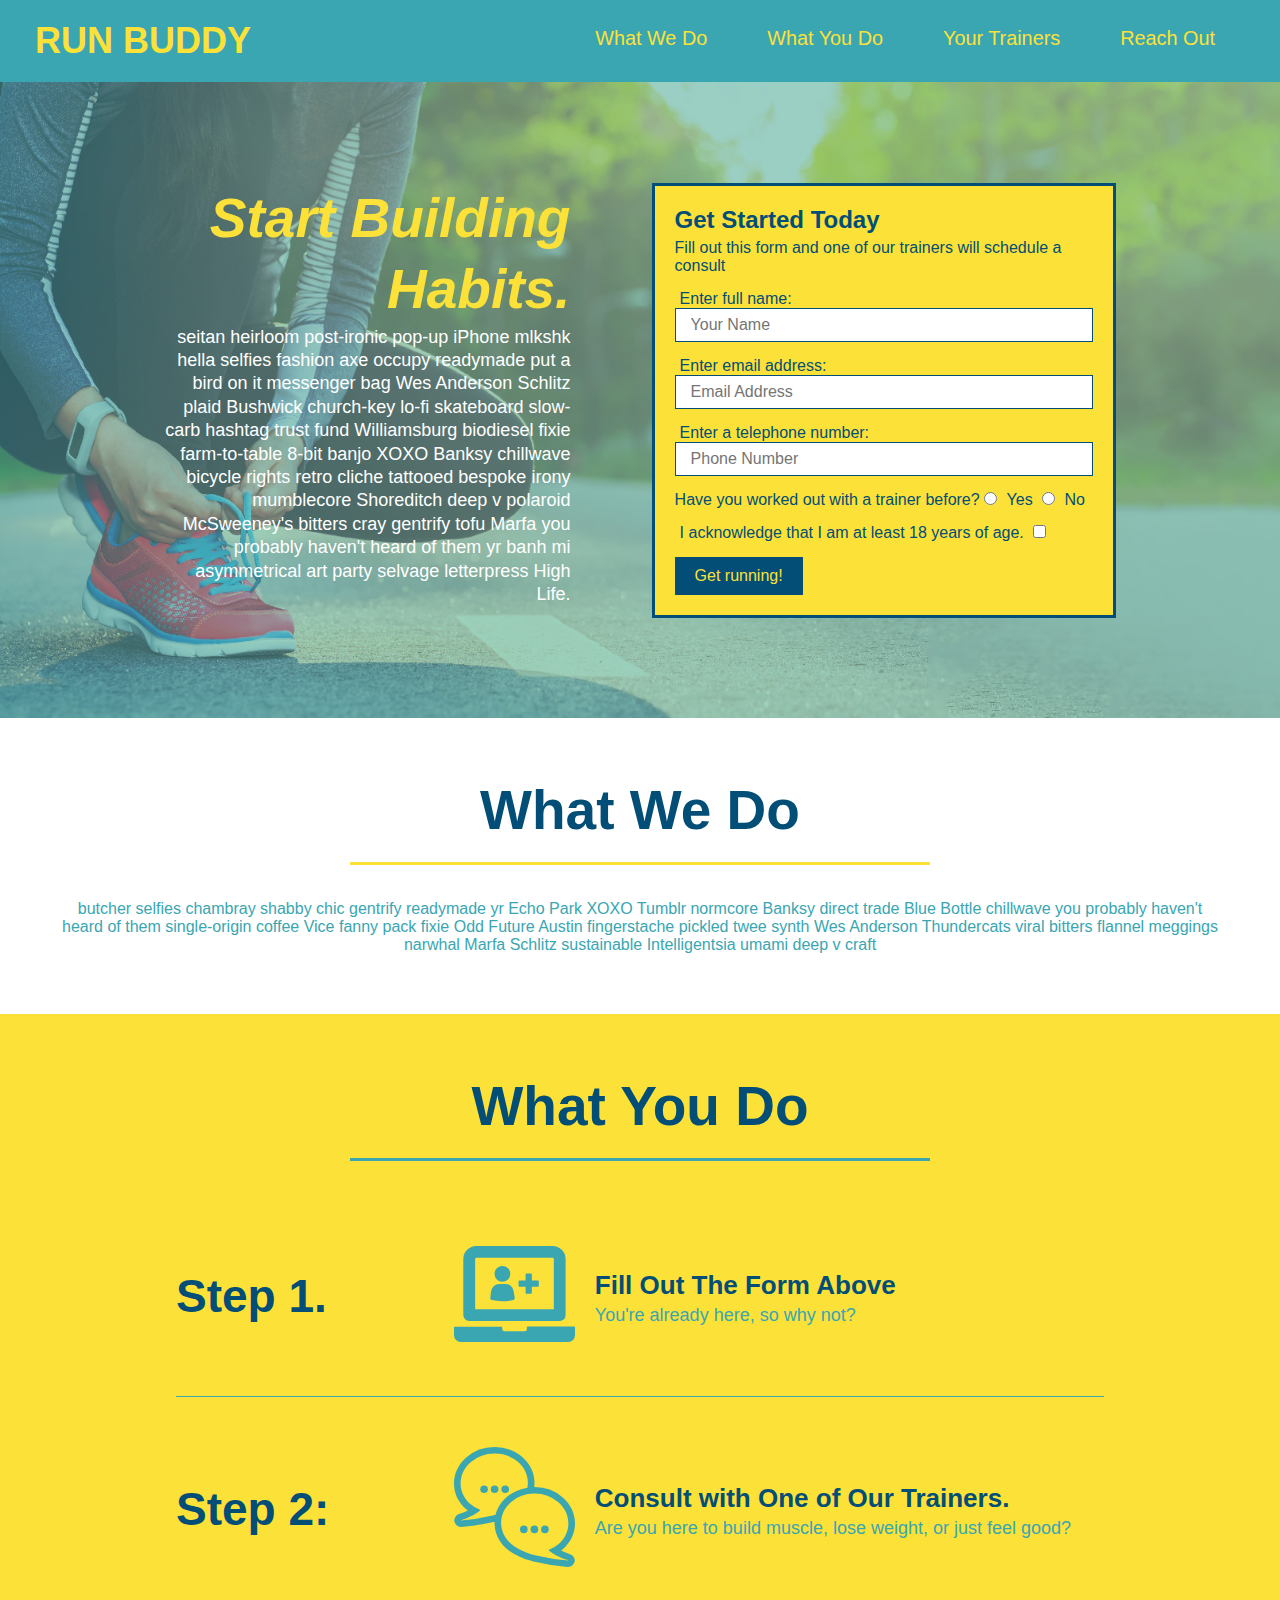
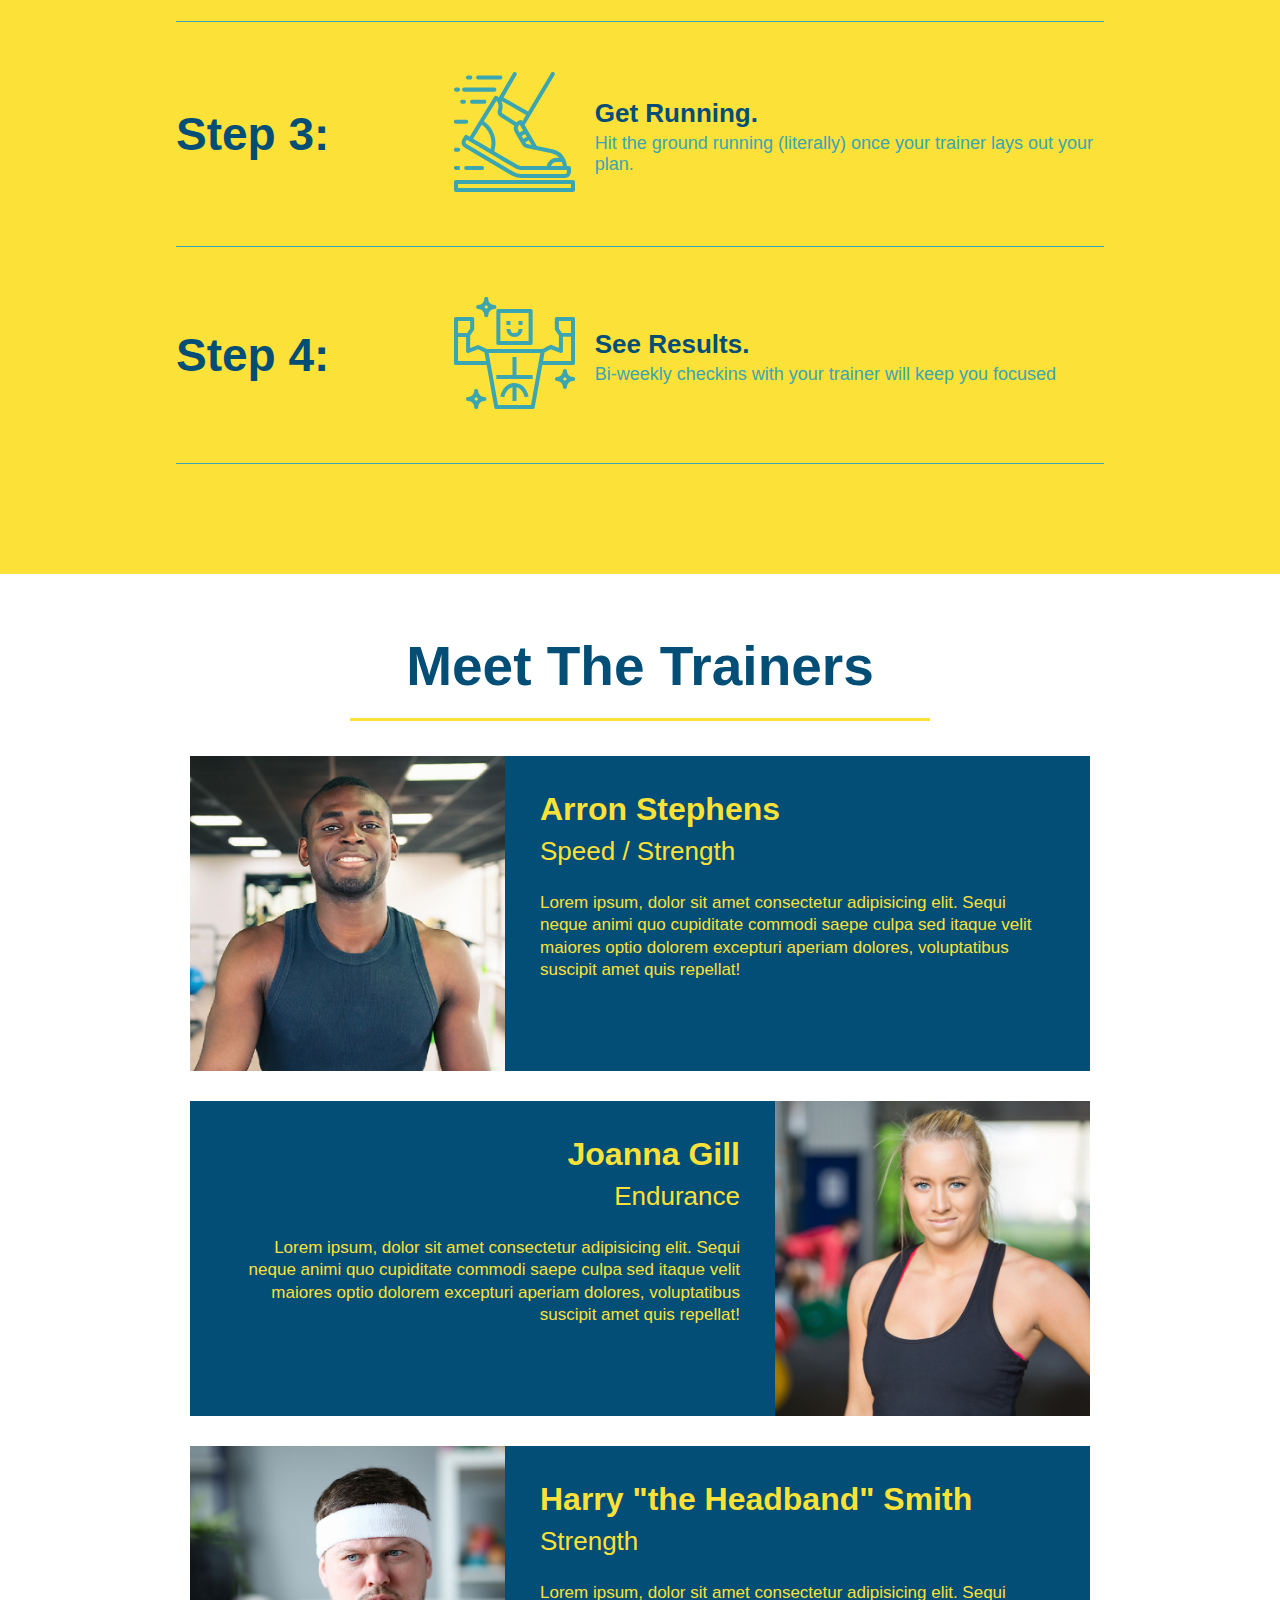
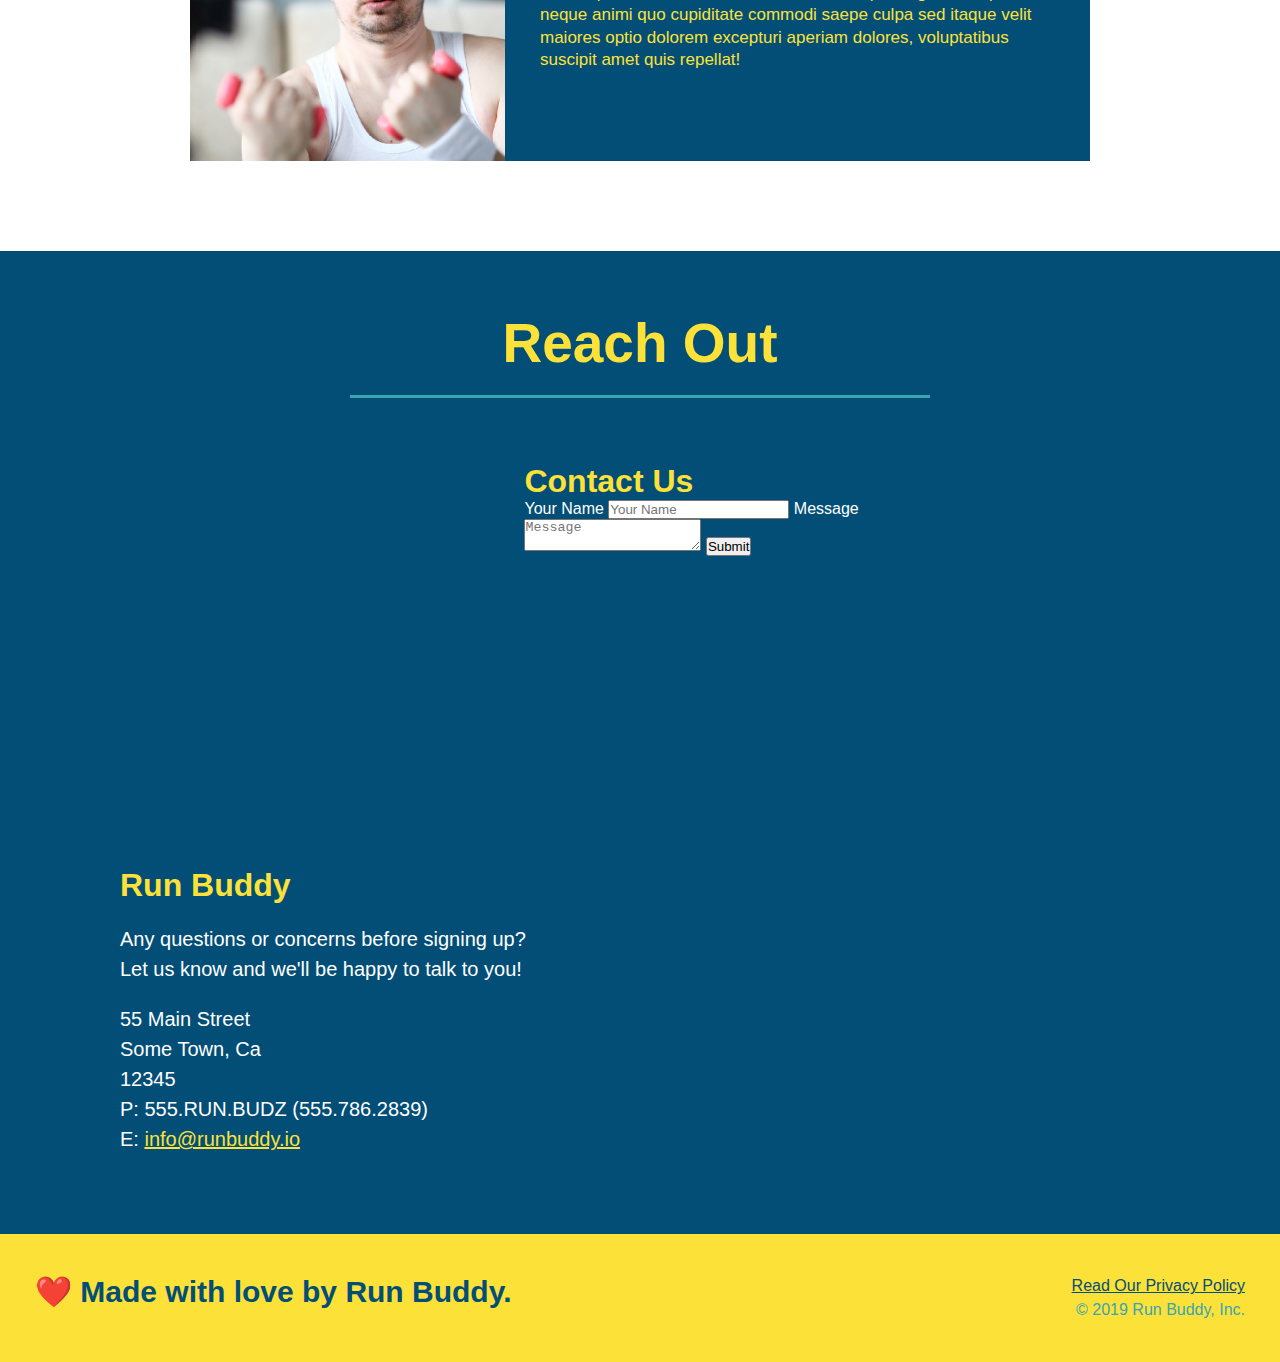
<file: index.html>
<!DOCTYPE html>
<html lang="en">

<head>
  <meta charset="UTF-8" />
  <title>Run Buddy</title>
  <link rel="stylesheet" href="./assets/css/style.css" />
</head>

<body>
  <!-- navigation -->
  <header>
    <h1>
      <a href="/">
        RUN BUDDY
      </a>
    </h1>
    <nav>
      <!-- Unordered list element -->
      <ul>
        <!-- List item element-->
        <li>
          <!-- Anchor element -->
          <a href="#what-we-do">What We Do</a>
        </li>
        <li>
          <a href="#what-you-do">What You Do</a>
        </li>
        <li>
          <a href="#your-trainers">Your Trainers</a>
        </li>
        <li>
          <a href="#reach-out">Reach Out</a>
        </li>
      </ul>
    </nav>
  </header>

  <!-- hero/jumbotron -->
  <section class="hero">
    <div class="hero-cta">
      <h2>Start Building Habits.</h2>
      <p>
        seitan heirloom post-ironic pop-up iPhone mlkshk hella selfies fashion axe occupy readymade put a bird on it messenger bag Wes Anderson Schlitz plaid Bushwick church-key lo-fi skateboard slow-carb hashtag trust fund Williamsburg biodiesel fixie farm-to-table 8-bit banjo XOXO Banksy chillwave bicycle rights retro cliche tattooed bespoke irony mumblecore Shoreditch deep v polaroid McSweeney's bitters cray gentrify tofu Marfa you probably haven't heard of them yr banh mi asymmetrical art party selvage letterpress High Life.
      </p>
    </div>
    <div class="hero-form">
      <h3>Get Started Today</h3>
      <p>Fill out this form and one of our trainers will schedule a consult</p>
      <form>
        <label for="name">Enter full name:</label>
        <input type="text" placeholder="Your Name" name="name" id="name" class="form-input" />
        <label for="email">Enter email address:</label>
        <input type="text" placeholder="Email Address" name="email" id="email" class="form-input" />
        <label for="phone">Enter a telephone number:</label>
        <input type="text" placeholder="Phone Number" name="phone" id="phone" class="form-input" />
        <p>
          Have you worked out with a trainer before?
          <input type="radio" name="trainer-confirm" id="trainer-yes" />
          <label for="trainer-yes">Yes</label>
          <input type="radio" name="trainer-confirm" id="trainer-no" />
          <label for="trainer-no">No</label>
        </p>
        <p>
          <label for="checkbox">
            I acknowledge that I am at least 18 years of age.
          </label>
          <input type="checkbox" name="checkpoint1" id="checkbox" />
        </p>
        <button type="submit">
          Get running!
        </button>
      </form>
    </div>
  </section>

  <!-- "what we do" section -->
  <section id="what-we-do" class="intro">
    <div class="flex-row">
    <h2 class="section-title primary-border">What We Do</h2>
    </div>
    <div class="flex-row">
    <p>
      butcher selfies chambray shabby chic gentrify readymade yr Echo Park XOXO Tumblr normcore Banksy direct trade Blue
      Bottle chillwave you probably haven't heard of them single-origin coffee Vice fanny pack fixie Odd Future Austin
      fingerstache pickled twee synth Wes Anderson Thundercats viral bitters flannel meggings narwhal Marfa Schlitz
      sustainable Intelligentsia umami deep v craft
    </p>
    </div>
  </section>


  <!-- "what you do" section -->
 
  <section id="what-you-do" class="steps">
    <div class="flex-row">
    <h2 class="section-title secondary-border">What You Do</h2>
    </div>

    <div class="step">
      <h3>Step 1.</h3>
      <div class="step-info">
        <div class="step-img">
          <img src="./assets/images/step-1.svg" alt="" />
        </div>
        <div class="step-text">
          <h4>Fill Out The Form Above</h4>
          <p>You're already here, so why not?</p>
        </div>
      </div>
    </div>

    <div class="step">
      <h3>Step 2:</h3>
        <div class="step-info">
          <div class="step-img">
            <img src="./assets/images/step-2.svg" alt="" />
          </div>
        <div class="step-text">
      <h4>Consult with One of Our Trainers.</h4>
      <p>Are you here to build muscle, lose weight, or just feel good?</p>
      </div>
    </div>
    </div>

    <div class="step">
      <h3>Step 3:</h3>
      <div class="step-info">
        <div class="step-img">
          <img src="./assets/images/step-3.svg" alt="" />
        </div>
        <div class="step-text">
      <h4>Get Running.</h4>
      <p>Hit the ground running (literally) once your trainer lays out your plan.</p>
      </div>
    </div>
    </div>

    <div class="step">
      <h3>Step 4:</h3>
      <div class="step-info">
        <div class="step-img">
          <img src="./assets/images/step-4.svg" alt="" />
        </div>
        <div class="step-text">
        <h4>See Results.</h4>
        <p>Bi-weekly checkins with your trainer will keep you focused</p>
        </div>
    </div>
    </div>
  </section>
 

  <!-- "meet the trainers" section -->
  <section id="your-trainers" class="trainers">
    <div class="flex-row">
    <h2 class="section-title primary-border">Meet The Trainers</h2>
    </div>
    <article class="trainer">
      <img src="./assets/images/trainer-1.jpg" alt="Arron Stephens in his workout clothes, ready to pump iron" />
      <div class="trainer-bio text-left">
        <h3>Arron Stephens</h3>
        <h4>Speed / Strength</h4>
        <p>
          Lorem ipsum, dolor sit amet consectetur adipisicing elit. Sequi neque animi quo cupiditate commodi saepe culpa
          sed
          itaque velit maiores optio dolorem excepturi aperiam dolores, voluptatibus suscipit amet quis repellat!
        </p>
      </div>
    </article>

    <!-- second trainer bio -->
    <article class="trainer">
      <div class="trainer-bio text-right">
        <h3>Joanna Gill</h3>
        <h4>Endurance</h4>
        <p>
          Lorem ipsum, dolor sit amet consectetur adipisicing elit. Sequi neque animi quo cupiditate commodi saepe culpa
          sed
          itaque velit maiores optio dolorem excepturi aperiam dolores, voluptatibus suscipit amet quis repellat!
        </p>
      </div>
      <img src="./assets/images/trainer-2.jpg" alt="Joanna Gill cooling off after a workout" />
    </article>

    <!-- third trainer bio -->
    <article class="trainer">
      <img src="./assets/images/trainer-3.jpg"
        alt="Harry Smith wearing a headband and lifting comically small pink weights" />
      <div class="trainer-bio text-left">
        <h3>Harry "the Headband" Smith</h3>
        <h4>Strength</h4>
        <p>
          Lorem ipsum, dolor sit amet consectetur adipisicing elit. Sequi neque animi quo cupiditate commodi saepe culpa
          sed
          itaque velit maiores optio dolorem excepturi aperiam dolores, voluptatibus suscipit amet quis repellat!
        </p>
      </div>
    </article>
  </section>

  <!-- "reach out" section -->
  <section id="reach-out" class="contact">
    <div class="flex-row">
    <h2 class="section-title secondary-border">Reach Out</h2>
    </div>
    <div class="contact-info">
      <iframe 
        src="https://www.google.com/maps/embed?pb=!1m18!1m12!1m3!1d3147.1079747227936!2d-120.42364418397035!3d37.92790791110593!2m3!1f0!2f0!3f0!3m2!1i1024!2i768!4f13.1!3m3!1m2!1s0x8090c49129b6ac57%3A0xb56c7eb95a2cd8bd!2sMain%20St%2C%20California%2095327!5e0!3m2!1sen!2sus!4v1616426329495!5m2!1sen!2sus"
        style="border:0;" 
        allowfullscreen=""
        loading="lazy">
      </iframe>
      <div class="contact-form">
        <h3>Contact Us</h3>
        <form>
           <label for="contact-name">Your Name</label>
           <input type="text" id="contact-name" placeholder="Your Name" />
      
           <label for="contact-message">Message</label>
           <textarea id="contact-message" placeholder="Message"></textarea>
      
           <button type="submit">Submit</button>
          </form>
      </div>
      <div>
        <h3>Run Buddy</h3>
        <p>
          Any questions or concerns before signing up?
          <br />
          Let us know and we'll be happy to talk to you!
        </p>
        <address>
          55 Main Street <br />
          Some Town, Ca <br />
          12345<br />
          P: 555.RUN.BUDZ (555.786.2839)<br />
          E: <a href="mailto:info@runbuddy.io">info@runbuddy.io</a>
        </address>
      </div>
    </div>
  </section>

  <!-- footer -->
  <footer>
    <h2>❤️ Made with love by Run Buddy.</h2>
    <div>
      <a href="./privacy-policy.html">Read Our Privacy Policy</a><br />
      &copy; 2019 Run Buddy, Inc.
    </div>
  </footer>
</body>

</html>
</file>
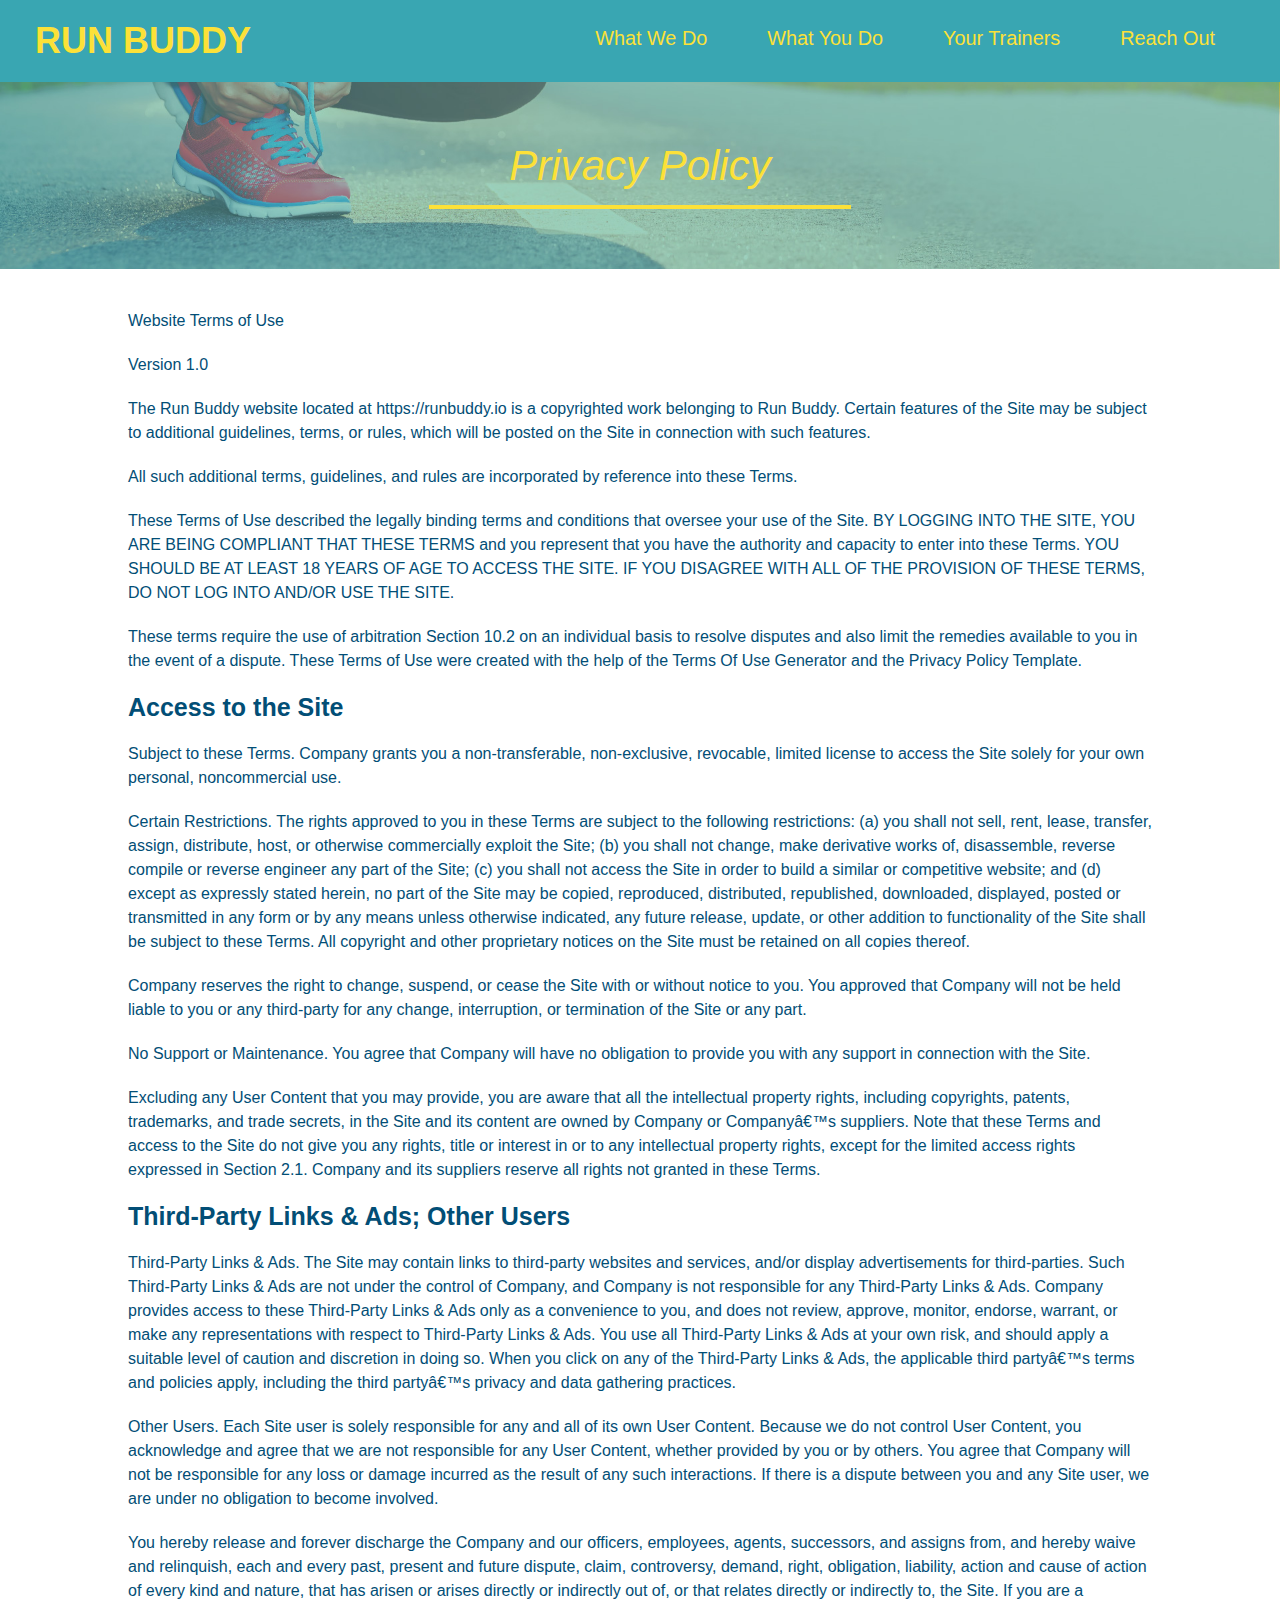
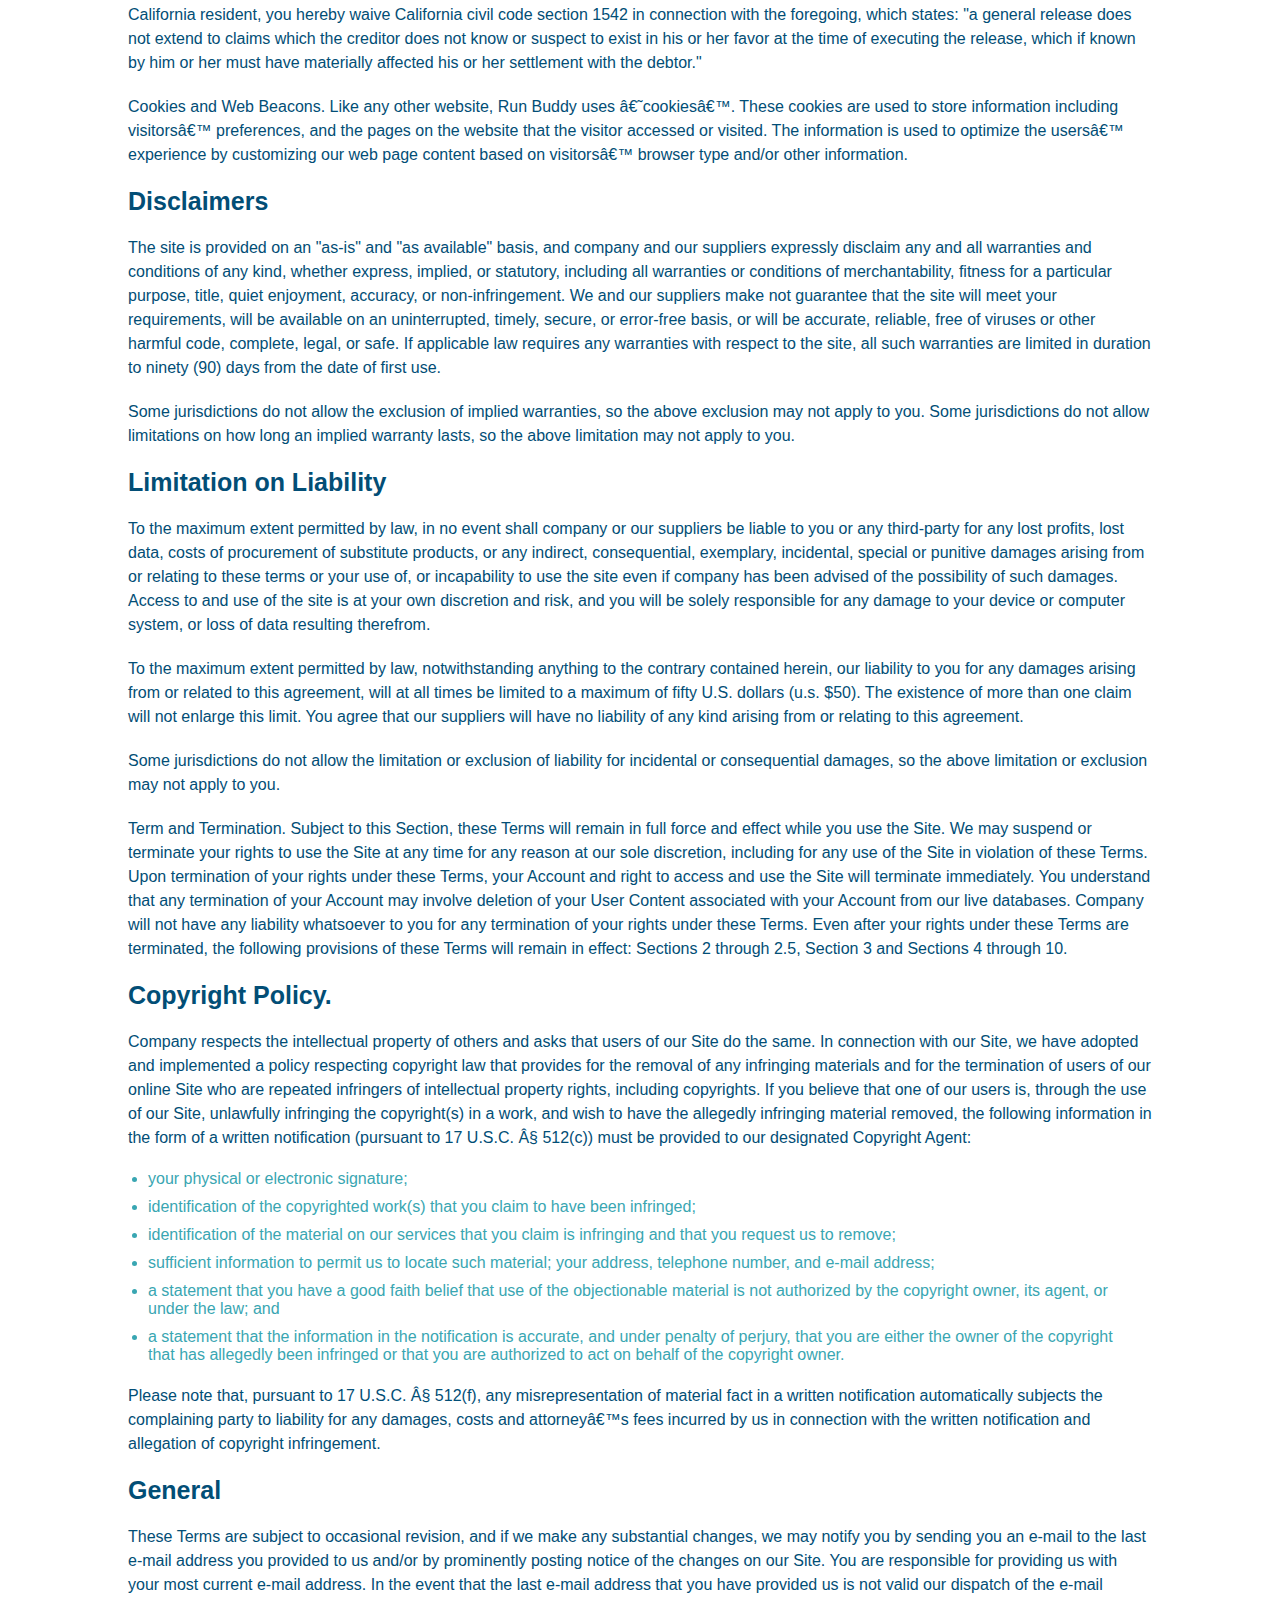
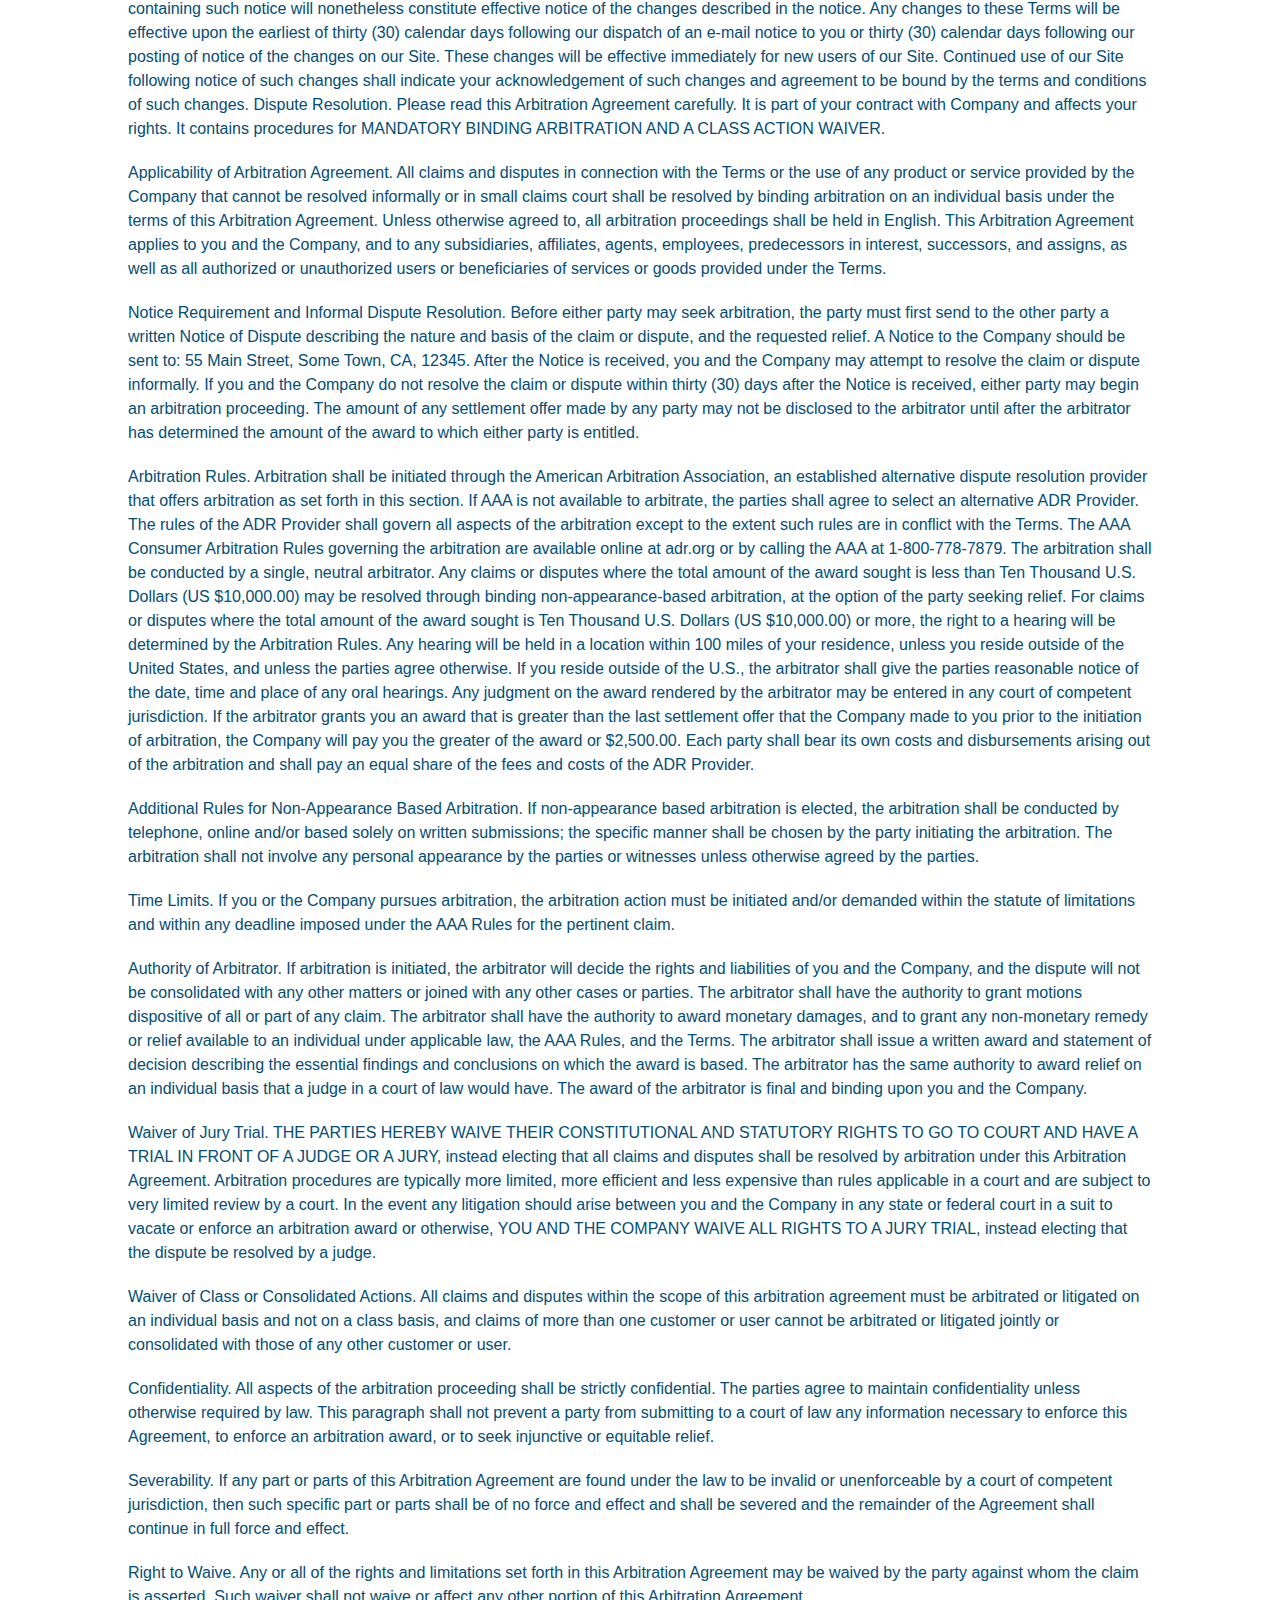
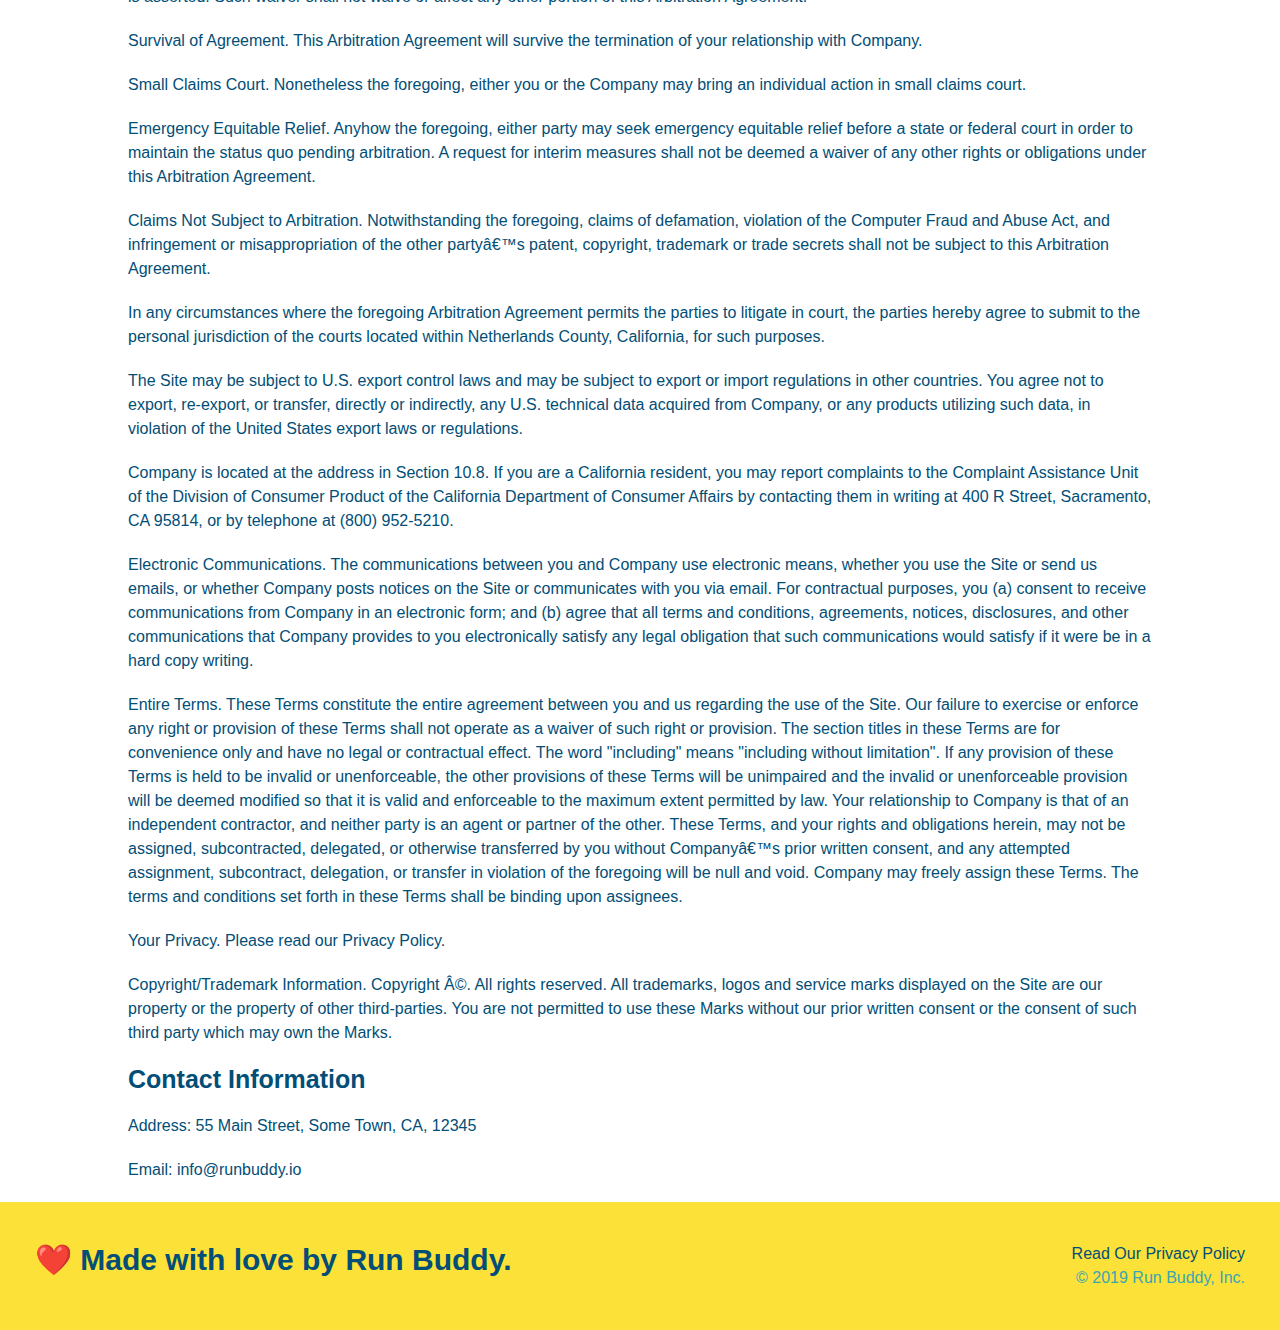
<file: privacy-policy.html>
<!DOCTYPE html>
<html lang="en">
<head>
    <meta charset="UTF-8">
    <meta http-equiv="X-UA-Compatible" content="IE=edge">
    <meta name="viewport" content="width=device-width, initial-scale=1.0">
    <link rel="stylesheet" href="./assets/css/style.css" />
    <link rel="stylesheet" href="./assets/css/secondary-styles.css" />
    <title>Privacy Policy - Run Buddy</title>
</head>
<body>
    <header>
        <h1>
          <a href="/">
            RUN BUDDY
          </a>
        </h1>
        <nav>
          <!-- Unordered list element -->
          <ul>
            <!-- List item element-->
            <li>
              <!-- Anchor element -->
              <a href="./index.html#what-we-do">What We Do</a>
            </li>
            <li>
              <a href="./index.html#what-you-do">What You Do</a>
            </li>
            <li>
              <a href="./index.html#your-trainers">Your Trainers</a>
            </li>
            <li>
              <a href="./index.html#reach-out">Reach Out</a>
            </li>
          </ul>
        </nav>
      </header>

        <section class="hero hero-secondary">
            <h2 class="page-title">
                Privacy Policy
            </h2>
        </section>

        <article class="secondary-content">
            <p>
                Website Terms of Use
              </p>
        
              <p>
                Version 1.0
              </p>
        
              <p>
                The Run Buddy website located at https://runbuddy.io is a copyrighted work belonging to Run Buddy. Certain
                features of the Site may be subject to additional guidelines, terms, or rules, which will be posted on the Site
                in connection with such features.
              </p>
        
              <p>
                All such additional terms, guidelines, and rules are incorporated by reference into these Terms.
              </p>
        
              <p>
                These Terms of Use described the legally binding terms and conditions that oversee your use of the Site. BY
                LOGGING INTO THE SITE, YOU ARE BEING COMPLIANT THAT THESE TERMS and you represent that you have the authority
                and capacity to enter into these Terms. YOU SHOULD BE AT LEAST 18 YEARS OF AGE TO ACCESS THE SITE. IF YOU
                DISAGREE WITH ALL OF THE PROVISION OF THESE TERMS, DO NOT LOG INTO AND/OR USE THE SITE.
              </p>
        
              <p>
                These terms require the use of arbitration Section 10.2 on an individual basis to resolve disputes and also
                limit the remedies available to you in the event of a dispute. These Terms of Use were created with the help of
                the Terms Of Use Generator and the Privacy Policy Template.
              </p>
        
              <h3>
                Access to the Site
              </h3>
        
              <p>
                Subject to these Terms. Company grants you a non-transferable, non-exclusive, revocable, limited license to
                access the Site solely for your own personal, noncommercial use.
              </p>
        
              <p>
                Certain Restrictions. The rights approved to you in these Terms are subject to the following restrictions: (a)
                you shall not sell, rent, lease, transfer, assign, distribute, host, or otherwise commercially exploit the Site;
                (b) you shall not change, make derivative works of, disassemble, reverse compile or reverse engineer any part of
                the Site; (c) you shall not access the Site in order to build a similar or competitive website; and (d) except
                as expressly stated herein, no part of the Site may be copied, reproduced, distributed, republished, downloaded,
                displayed, posted or transmitted in any form or by any means unless otherwise indicated, any future release,
                update, or other addition to functionality of the Site shall be subject to these Terms. All copyright and other
                proprietary notices on the Site must be retained on all copies thereof.
              </p>
        
              <p>
                Company reserves the right to change, suspend, or cease the Site with or without notice to you. You approved
                that Company will not be held liable to you or any third-party for any change, interruption, or termination of
                the Site or any part.
              </p>
        
              <p>
                No Support or Maintenance. You agree that Company will have no obligation to provide you with any support in
                connection with the Site.
              </p>
        
              <p>
                Excluding any User Content that you may provide, you are aware that all the intellectual property rights,
                including copyrights, patents, trademarks, and trade secrets, in the Site and its content are owned by Company
                or Companyâ€™s suppliers. Note that these Terms and access to the Site do not give you any rights, title or
                interest in or to any intellectual property rights, except for the limited access rights expressed in Section
                2.1. Company and its suppliers reserve all rights not granted in these Terms.
              </p>
        
              <h3>
                Third-Party Links & Ads; Other Users
              </h3>
        
              <p>
                Third-Party Links & Ads. The Site may contain links to third-party websites and services, and/or display
                advertisements for third-parties. Such Third-Party Links & Ads are not under the control of Company, and Company
                is not responsible for any Third-Party Links & Ads. Company provides access to these Third-Party Links & Ads
                only as a convenience to you, and does not review, approve, monitor, endorse, warrant, or make any
                representations with respect to Third-Party Links & Ads. You use all Third-Party Links & Ads at your own risk,
                and should apply a suitable level of caution and discretion in doing so. When you click on any of the
                Third-Party Links & Ads, the applicable third partyâ€™s terms and policies apply, including the third partyâ€™s
                privacy and data gathering practices.
              </p>
        
              <p>
                Other Users. Each Site user is solely responsible for any and all of its own User Content. Because we do not
                control User Content, you acknowledge and agree that we are not responsible for any User Content, whether
                provided by you or by others. You agree that Company will not be responsible for any loss or damage incurred as
                the result of any such interactions. If there is a dispute between you and any Site user, we are under no
                obligation to become involved.
              </p>
        
              <p>
                You hereby release and forever discharge the Company and our officers, employees, agents, successors, and
                assigns from, and hereby waive and relinquish, each and every past, present and future dispute, claim,
                controversy, demand, right, obligation, liability, action and cause of action of every kind and nature, that has
                arisen or arises directly or indirectly out of, or that relates directly or indirectly to, the Site. If you are
                a California resident, you hereby waive California civil code section 1542 in connection with the foregoing,
                which states: "a general release does not extend to claims which the creditor does not know or suspect to exist
                in his or her favor at the time of executing the release, which if known by him or her must have materially
                affected his or her settlement with the debtor."
              </p>
        
              <p>
                Cookies and Web Beacons. Like any other website, Run Buddy uses â€˜cookiesâ€™. These cookies are used to store
                information including visitorsâ€™ preferences, and the pages on the website that the visitor accessed or visited.
                The information is used to optimize the usersâ€™ experience by customizing our web page content based on visitorsâ€™
                browser type and/or other information.
              </p>
        
              <h3>
                Disclaimers
              </h3>
        
              <p>
                The site is provided on an "as-is" and "as available" basis, and company and our suppliers expressly disclaim
                any and all warranties and conditions of any kind, whether express, implied, or statutory, including all
                warranties or conditions of merchantability, fitness for a particular purpose, title, quiet enjoyment, accuracy,
                or non-infringement. We and our suppliers make not guarantee that the site will meet your requirements, will be
                available on an uninterrupted, timely, secure, or error-free basis, or will be accurate, reliable, free of
                viruses or other harmful code, complete, legal, or safe. If applicable law requires any warranties with respect
                to the site, all such warranties are limited in duration to ninety (90) days from the date of first use.
              </p>
        
              <p>
                Some jurisdictions do not allow the exclusion of implied warranties, so the above exclusion may not apply to
                you. Some jurisdictions do not allow limitations on how long an implied warranty lasts, so the above limitation
                may not apply to you.
              </p>
        
              <h3>
                Limitation on Liability
              </h3>
        
              <p>
                To the maximum extent permitted by law, in no event shall company or our suppliers be liable to you or any
                third-party for any lost profits, lost data, costs of procurement of substitute products, or any indirect,
                consequential, exemplary, incidental, special or punitive damages arising from or relating to these terms or
                your use of, or incapability to use the site even if company has been advised of the possibility of such
                damages. Access to and use of the site is at your own discretion and risk, and you will be solely responsible
                for any damage to your device or computer system, or loss of data resulting therefrom.
              </p>
        
              <p>
                To the maximum extent permitted by law, notwithstanding anything to the contrary contained herein, our liability
                to you for any damages arising from or related to this agreement, will at all times be limited to a maximum of
                fifty U.S. dollars (u.s. $50). The existence of more than one claim will not enlarge this limit. You agree that
                our suppliers will have no liability of any kind arising from or relating to this agreement.
              </p>
        
              <p>
                Some jurisdictions do not allow the limitation or exclusion of liability for incidental or consequential
                damages, so the above limitation or exclusion may not apply to you.
              </p>
        
              <p>
                Term and Termination. Subject to this Section, these Terms will remain in full force and effect while you use
                the Site. We may suspend or terminate your rights to use the Site at any time for any reason at our sole
                discretion, including for any use of the Site in violation of these Terms. Upon termination of your rights under
                these Terms, your Account and right to access and use the Site will terminate immediately. You understand that
                any termination of your Account may involve deletion of your User Content associated with your Account from our
                live databases. Company will not have any liability whatsoever to you for any termination of your rights under
                these Terms. Even after your rights under these Terms are terminated, the following provisions of these Terms
                will remain in effect: Sections 2 through 2.5, Section 3 and Sections 4 through 10.
              </p>
        
              <h3>
                Copyright Policy.
              </h3>
        
              <p>
                Company respects the intellectual property of others and asks that users of our Site do the same. In connection
                with our Site, we have adopted and implemented a policy respecting copyright law that provides for the removal
                of any infringing materials and for the termination of users of our online Site who are repeated infringers of
                intellectual property rights, including copyrights. If you believe that one of our users is, through the use of
                our Site, unlawfully infringing the copyright(s) in a work, and wish to have the allegedly infringing material
                removed, the following information in the form of a written notification (pursuant to 17 U.S.C. Â§ 512(c)) must
                be provided to our designated Copyright Agent:
              </p>
        
              <ul>
                <li>
                  your physical or electronic signature;
                </li>
                <li>
                  identification of the copyrighted work(s) that you claim to have been infringed;
                </li>
                <li>
                  identification of the material on our services that you claim is infringing and that you request us to remove;
                </li>
                <li>
                  sufficient information to permit us to locate such material; your address, telephone number, and e-mail
                  address;
                </li>
                <li>
                  a statement that you have a good faith belief that use of the objectionable material is not authorized by the
                  copyright owner, its agent, or under the law; and
                </li>
                <li>
                  a statement that the information in the notification is accurate, and under penalty of perjury, that you are
                  either the owner of the copyright that has allegedly been infringed or that you are authorized to act on
                  behalf of the copyright owner.
                </li>
              </ul>
        
              <p>
                Please note that, pursuant to 17 U.S.C. Â§ 512(f), any misrepresentation of material fact in a written
                notification automatically subjects the complaining party to liability for any damages, costs and attorneyâ€™s
                fees incurred by us in connection with the written notification and allegation of copyright infringement.
              </p>
        
              <h3>
                General
              </h3>
        
              <p>
                These Terms are subject to occasional revision, and if we make any substantial changes, we may notify you by
                sending you an e-mail to the last e-mail address you provided to us and/or by prominently posting notice of the
                changes on our Site. You are responsible for providing us with your most current e-mail address. In the event
                that the last e-mail address that you have provided us is not valid our dispatch of the e-mail containing such
                notice will nonetheless constitute effective notice of the changes described in the notice. Any changes to these
                Terms will be effective upon the earliest of thirty (30) calendar days following our dispatch of an e-mail
                notice to you or thirty (30) calendar days following our posting of notice of the changes on our Site. These
                changes will be effective immediately for new users of our Site. Continued use of our Site following notice of
                such changes shall indicate your acknowledgement of such changes and agreement to be bound by the terms and
                conditions of such changes. Dispute Resolution. Please read this Arbitration Agreement carefully. It is part of
                your contract with Company and affects your rights. It contains procedures for MANDATORY BINDING ARBITRATION AND
                A CLASS ACTION WAIVER.
              </p>
        
              <p>
                Applicability of Arbitration Agreement. All claims and disputes in connection with the Terms or the use of any
                product or service provided by the Company that cannot be resolved informally or in small claims court shall be
                resolved by binding arbitration on an individual basis under the terms of this Arbitration Agreement. Unless
                otherwise agreed to, all arbitration proceedings shall be held in English. This Arbitration Agreement applies to
                you and the Company, and to any subsidiaries, affiliates, agents, employees, predecessors in interest,
                successors, and assigns, as well as all authorized or unauthorized users or beneficiaries of services or goods
                provided under the Terms.
              </p>
        
              <p>
                Notice Requirement and Informal Dispute Resolution. Before either party may seek arbitration, the party must
                first send to the other party a written Notice of Dispute describing the nature and basis of the claim or
                dispute, and the requested relief. A Notice to the Company should be sent to: 55 Main Street, Some Town, CA,
                12345. After the Notice is received, you and the Company may attempt to resolve the claim or dispute informally.
                If you and the Company do not resolve the claim or dispute within thirty (30) days after the Notice is received,
                either party may begin an arbitration proceeding. The amount of any settlement offer made by any party may not
                be disclosed to the arbitrator until after the arbitrator has determined the amount of the award to which either
                party is entitled.
              </p>
        
              <p>
                Arbitration Rules. Arbitration shall be initiated through the American Arbitration Association, an established
                alternative dispute resolution provider that offers arbitration as set forth in this section. If AAA is not
                available to arbitrate, the parties shall agree to select an alternative ADR Provider. The rules of the ADR
                Provider shall govern all aspects of the arbitration except to the extent such rules are in conflict with the
                Terms. The AAA Consumer Arbitration Rules governing the arbitration are available online at adr.org or by
                calling the AAA at 1-800-778-7879. The arbitration shall be conducted by a single, neutral arbitrator. Any
                claims or disputes where the total amount of the award sought is less than Ten Thousand U.S. Dollars (US
                $10,000.00) may be resolved through binding non-appearance-based arbitration, at the option of the party seeking
                relief. For claims or disputes where the total amount of the award sought is Ten Thousand U.S. Dollars (US
                $10,000.00) or more, the right to a hearing will be determined by the Arbitration Rules. Any hearing will be
                held in a location within 100 miles of your residence, unless you reside outside of the United States, and
                unless the parties agree otherwise. If you reside outside of the U.S., the arbitrator shall give the parties
                reasonable notice of the date, time and place of any oral hearings. Any judgment on the award rendered by the
                arbitrator may be entered in any court of competent jurisdiction. If the arbitrator grants you an award that is
                greater than the last settlement offer that the Company made to you prior to the initiation of arbitration, the
                Company will pay you the greater of the award or $2,500.00. Each party shall bear its own costs and
                disbursements arising out of the arbitration and shall pay an equal share of the fees and costs of the ADR
                Provider.
              </p>
        
              <p>
                Additional Rules for Non-Appearance Based Arbitration. If non-appearance based arbitration is elected, the
                arbitration shall be conducted by telephone, online and/or based solely on written submissions; the specific
                manner shall be chosen by the party initiating the arbitration. The arbitration shall not involve any personal
                appearance by the parties or witnesses unless otherwise agreed by the parties.
              </p>
        
              <p>
                Time Limits. If you or the Company pursues arbitration, the arbitration action must be initiated and/or demanded
                within the statute of limitations and within any deadline imposed under the AAA Rules for the pertinent claim.
              </p>
        
              <p>
                Authority of Arbitrator. If arbitration is initiated, the arbitrator will decide the rights and liabilities of
                you and the Company, and the dispute will not be consolidated with any other matters or joined with any other
                cases or parties. The arbitrator shall have the authority to grant motions dispositive of all or part of any
                claim. The arbitrator shall have the authority to award monetary damages, and to grant any non-monetary remedy
                or relief available to an individual under applicable law, the AAA Rules, and the Terms. The arbitrator shall
                issue a written award and statement of decision describing the essential findings and conclusions on which the
                award is based. The arbitrator has the same authority to award relief on an individual basis that a judge in a
                court of law would have. The award of the arbitrator is final and binding upon you and the Company.
              </p>
        
              <p>
                Waiver of Jury Trial. THE PARTIES HEREBY WAIVE THEIR CONSTITUTIONAL AND STATUTORY RIGHTS TO GO TO COURT AND HAVE
                A TRIAL IN FRONT OF A JUDGE OR A JURY, instead electing that all claims and disputes shall be resolved by
                arbitration under this Arbitration Agreement. Arbitration procedures are typically more limited, more efficient
                and less expensive than rules applicable in a court and are subject to very limited review by a court. In the
                event any litigation should arise between you and the Company in any state or federal court in a suit to vacate
                or enforce an arbitration award or otherwise, YOU AND THE COMPANY WAIVE ALL RIGHTS TO A JURY TRIAL, instead
                electing that the dispute be resolved by a judge.
              </p>
        
              <p>
                Waiver of Class or Consolidated Actions. All claims and disputes within the scope of this arbitration agreement
                must be arbitrated or litigated on an individual basis and not on a class basis, and claims of more than one
                customer or user cannot be arbitrated or litigated jointly or consolidated with those of any other customer or
                user.
              </p>
        
              <p>
                Confidentiality. All aspects of the arbitration proceeding shall be strictly confidential. The parties agree to
                maintain confidentiality unless otherwise required by law. This paragraph shall not prevent a party from
                submitting to a court of law any information necessary to enforce this Agreement, to enforce an arbitration
                award, or to seek injunctive or equitable relief.
              </p>
        
              <p>
                Severability. If any part or parts of this Arbitration Agreement are found under the law to be invalid or
                unenforceable by a court of competent jurisdiction, then such specific part or parts shall be of no force and
                effect and shall be severed and the remainder of the Agreement shall continue in full force and effect.
              </p>
        
              <p>
                Right to Waive. Any or all of the rights and limitations set forth in this Arbitration Agreement may be waived
                by the party against whom the claim is asserted. Such waiver shall not waive or affect any other portion of this
                Arbitration Agreement.
              </p>
        
              <p>
                Survival of Agreement. This Arbitration Agreement will survive the termination of your relationship with
                Company.
              </p>
        
              <p>
                Small Claims Court. Nonetheless the foregoing, either you or the Company may bring an individual action in small
                claims court.
              </p>
        
              <p>
                Emergency Equitable Relief. Anyhow the foregoing, either party may seek emergency equitable relief before a
                state or federal court in order to maintain the status quo pending arbitration. A request for interim measures
                shall not be deemed a waiver of any other rights or obligations under this Arbitration Agreement.
              </p>
        
              <p>
                Claims Not Subject to Arbitration. Notwithstanding the foregoing, claims of defamation, violation of the
                Computer Fraud and Abuse Act, and infringement or misappropriation of the other partyâ€™s patent, copyright,
                trademark or trade secrets shall not be subject to this Arbitration Agreement.
              </p>
        
              <p>
                In any circumstances where the foregoing Arbitration Agreement permits the parties to litigate in court, the
                parties hereby agree to submit to the personal jurisdiction of the courts located within Netherlands County,
                California, for such purposes.
              </p>
        
              <p>
                The Site may be subject to U.S. export control laws and may be subject to export or import regulations in other
                countries. You agree not to export, re-export, or transfer, directly or indirectly, any U.S. technical data
                acquired from Company, or any products utilizing such data, in violation of the United States export laws or
                regulations.
              </p>
        
              <p>
                Company is located at the address in Section 10.8. If you are a California resident, you may report complaints
                to the Complaint Assistance Unit of the Division of Consumer Product of the California Department of Consumer
                Affairs by contacting them in writing at 400 R Street, Sacramento, CA 95814, or by telephone at (800) 952-5210.
              </p>
        
              <p>
                Electronic Communications. The communications between you and Company use electronic means, whether you use the
                Site or send us emails, or whether Company posts notices on the Site or communicates with you via email. For
                contractual purposes, you (a) consent to receive communications from Company in an electronic form; and (b)
                agree that all terms and conditions, agreements, notices, disclosures, and other communications that Company
                provides to you electronically satisfy any legal obligation that such communications would satisfy if it were be
                in a hard copy writing.
              </p>
        
              <p>
                Entire Terms. These Terms constitute the entire agreement between you and us regarding the use of the Site. Our
                failure to exercise or enforce any right or provision of these Terms shall not operate as a waiver of such right
                or provision. The section titles in these Terms are for convenience only and have no legal or contractual
                effect. The word "including" means "including without limitation". If any provision of these Terms is held to be
                invalid or unenforceable, the other provisions of these Terms will be unimpaired and the invalid or
                unenforceable provision will be deemed modified so that it is valid and enforceable to the maximum extent
                permitted by law. Your relationship to Company is that of an independent contractor, and neither party is an
                agent or partner of the other. These Terms, and your rights and obligations herein, may not be assigned,
                subcontracted, delegated, or otherwise transferred by you without Companyâ€™s prior written consent, and any
                attempted assignment, subcontract, delegation, or transfer in violation of the foregoing will be null and void.
                Company may freely assign these Terms. The terms and conditions set forth in these Terms shall be binding upon
                assignees.
              </p>
        
              <p>
                Your Privacy. Please read our Privacy Policy.
              </p>
        
              <p>
                Copyright/Trademark Information. Copyright Â©. All rights reserved. All trademarks, logos and service marks
                displayed on the Site are our property or the property of other third-parties. You are not permitted to use
                these Marks without our prior written consent or the consent of such third party which may own the Marks.
              </p>
        
              <h3>
                Contact Information
              </h3>
        
              <p>
                Address: 55 Main Street, Some Town, CA, 12345
              </p>
        
              <p>
                Email: info@runbuddy.io
              </p>
        </article>

      <footer>
        <h2>❤️ Made with love by Run Buddy.</h2>
        <div>
          <a>Read Our Privacy Policy</a><br />
          &copy; 2019 Run Buddy, Inc.
        </div>
      </footer>
</body>
</html>
</file>
<file: assets/css/style.css>
* {
    margin: 0;
    padding: 0;
    box-sizing: border-box;
  }
  
  body {
    /* more on this crazy alphanumerical value in a minute! */
    color: #39a6b2;
    font-family: Helvetica, Arial, sans-serif;
  }
  
  /* apply styles to <header> */
  header {
    padding: 20px 35px;
    background-color: #39a6b2;
    display: flex;
    justify-content: space-between;
    flex-wrap: wrap;
  }
  
  header h1 {
    font-weight: bold;
    font-size: 36px;
    color: #fce138;
    margin: 0;
  }
  header a {
    text-decoration: none;
    color: #fce138;
  }
  
  header nav {
    margin: 7px 0;
  }
  
  header nav ul {
    display: flex;
    flex-wrap: wrap;
    justify-content: space-between;
    align-items: center;
    list-style: none;
  }
  
  header nav ul li a {
    margin: 0 30px;
    font-weight: lighter;
    font-size: 1.55vw;
  }
  
  footer {
    background: #fce138;
    width: 100%;
    padding: 40px 35px;
    display: flex;
    justify-content: space-between;
    flex-wrap: wrap;
  }
  
  footer h2 {
    color: #024e76;
    font-size: 30px;
    margin: 0;
  }
  
  footer div {
    line-height: 1.5;
    text-align: right;
  }
  
  footer a {
    color: #024e76;
  }
  
  section {
    padding: 60px;
  }
  
  /* Hero Style Start */
  .hero {
    background-image: url('../images/hero-bg.jpg');
    background-size: cover;
    background-position: center;
    display: flex;
    justify-content: center;
    flex-wrap: wrap;
  }

  .hero-secondary {
    background-color: black;
    color: red;
  }
  /* Hero Style End */
  
  .hero-cta {
    width: 35%;
    text-align: right;
    margin: 3.5%;
    color: #fff;
    font-size: 18px;
    line-height: 1.3;
  }

  .hero-cta h2 {
    font-style: italic;
    font-size: 55px;
    color: #fce138;
  }

  .hero-form {
    border: 3px solid #024e76;
    background-color: #fce138;
    padding: 20px;
    color: #024e76;
    width: 40%;
    margin: 3.5%;
  }
  
  .hero-form h3 {
    font-size: 24px;
    margin: 0;
  }
  .hero-form p {
    margin: 5px 0 15px 0;
  }
  
  .form-input {
    border: 1px solid #024e76;
    display: block;
    padding: 7px 15px;
    font-size: 16px;
    color: #024e76;
    width: 100%;
    margin-bottom: 15px;
  }
  
  .hero-form label {
    margin: 0 5px;
  }
  
  .hero-form button {
    color: #fce138;
    background-color: #024e76;
    border: none;
    padding: 10px 20px;
    font-size: 16px;
  }
  
  .intro p {
    text-align: center;
  }

  .steps {
    background: #fce138;
  }

  .step {
    margin: 50px auto;
    padding-bottom: 50px;
    width: 80%;
    border-bottom: 1px solid #39a6b2;
    display: flex;
    flex-wrap: wrap;
    align-items: center;
    justify-content: space-between;
  }
  
  .step h3 {
    color: #024e76;
    font-size: 46px;
    flex: 1 30%;
  }

  .step-text {
    flex: 12;
  }
  
  .step-text p {
    color: #39a6b2;
    font-size: 18px;
  }

  .step-text h4 {
    font-size: 26px;
    line-height: 1.5;
    color: #024e76;
  }

  .step-info {
    flex: 2 70%;
    display: flex;
    flex-wrap: wrap;
    align-items: center;
  }

  .step-img {
    flex: 1 12%;
    margin-right: 20px;
  }

  .step-img img {
    max-width: 100%;
  }
  
  .section-title {
    font-size: 55px;
    color: #024e76;
    padding-bottom: 20px;
    text-align: center;
    margin: 0 auto 35px auto;
    width: 50%;
    border-bottom: 3px solid;
  }
  
  .primary-border {
    border-color: #fce138;
  }
  
  .secondary-border {
    border-color: #39a6b2;
  }
  
  .trainers {
  }
  
  .trainer {
    width: 900px;
    margin: 0 auto 30px auto;
    background: #024e76;
    color: #fce138;
    overflow: auto;
  }
  
  .trainer img {
    width: 35%;
    float: left;
  }
  
  .trainer-bio {
    padding: 35px;
    float: left;
    width: 65%;
  }
  
  .trainer-bio h3 {
    font-size: 32px;
    margin-bottom: 8px;
  }
  
  .trainer-bio h4 {
    font-weight: lighter;
    font-size: 26px;
    margin-bottom: 25px;
  }
  
  .trainer-bio p {
    font-size: 17px;
    line-height: 1.3;
  }
  
  .text-left {
    text-align: left;
  }
  
  .text-right {
    text-align: right;
  }
  
  /* REACH OUT STYLES START */
  .contact {
    background: #024e76;
  }
  
  .contact h2 {
    color: #fce138;
  }
  
  .contact-info iframe {
    width: 400px;
    height: 400px;
  }
  
  .contact-info div {
    width: 410px;
    display: inline-block;
    vertical-align: top;
    text-align: left;
    margin: 30px 0 0 60px;
    color: white;
  }
  
  .contact-info h3 {
    color: #fce138;
    font-size: 32px;
  }
  
  .contact-info p,
  .contact-info address {
    margin: 20px 0;
    line-height: 1.5;
    font-size: 20px;
    font-style: normal;
  }
  
  .contact-info a {
    color: #fce138;
  }

  .flex-row {
    display: flex;
  }
  
  /* REACH OUT STYLES END */
</file>
<file: assets/css/secondary-styles.css>
.hero {
    background-position: bottom;
    height: auto;
    text-align: center;
    margin-bottom: 40px;
  }

.page-title {
    color: #fce138;
    display: inline-block;
    border-bottom: 4px solid #fce138;
    padding: 0px 80px 15px 80px;
    font-weight: normal;
    font-size: 42px;
    font-style: italic;
}

.secondary-content {
    width: 80%;
    margin: 10px auto 10px auto;
    color: #024e76;
}

.secondary-content h3 {
    font-size: 25px;
    margin: 20px 0px 20px 0px;
}

.secondary-content p {
    font-size: 16px;
    line-height: 1.5;
    margin: 20px 0px 20px 0px;
}

.secondary-content ul {
    margin: 15px 20px 15px 20px;
}

.secondary-content li {
    color: #39a6b2;
    margin: 10px 0px 10px 0px;
}
</file>
